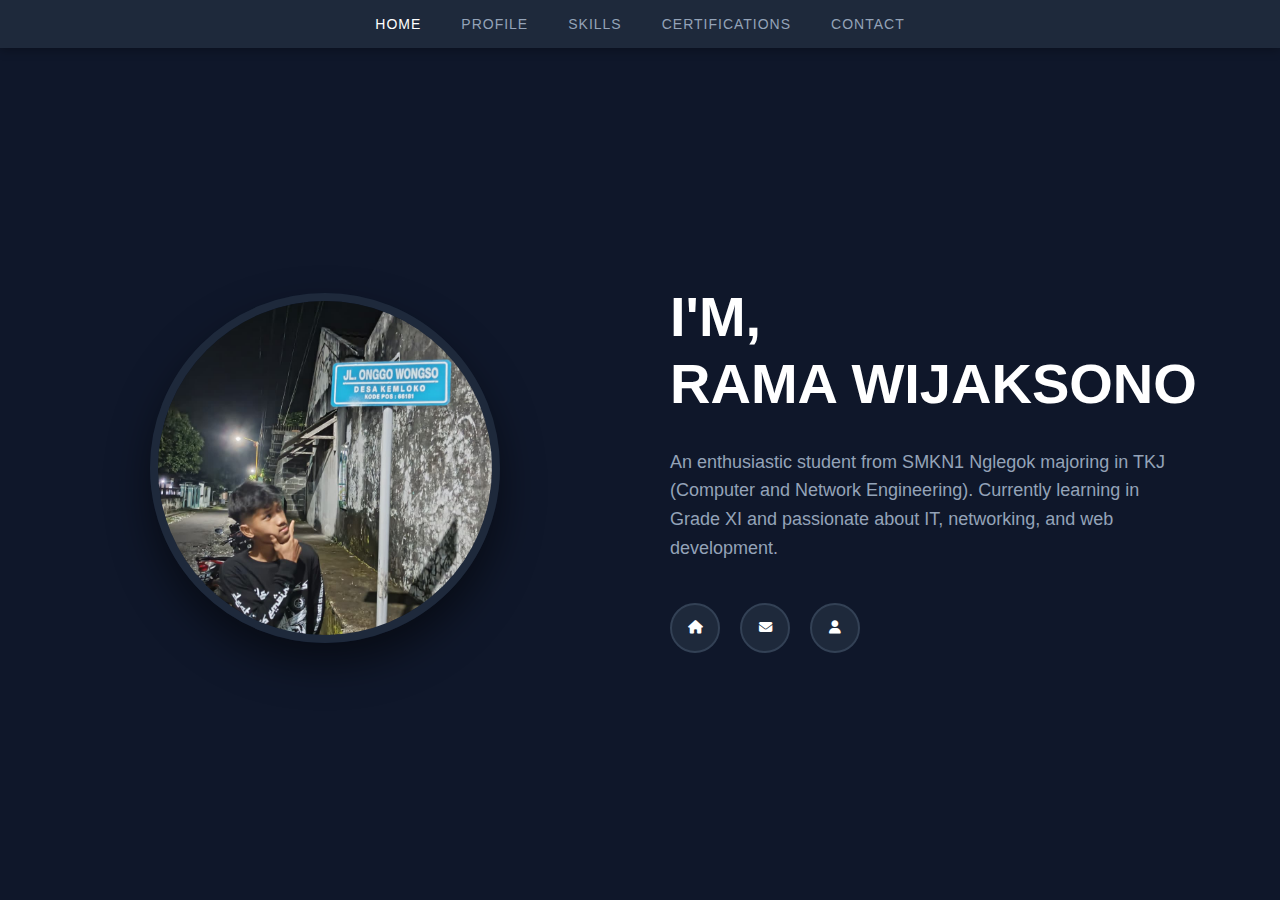
<file: index.html>
<!DOCTYPE html>
<html lang="id">
<head>
    <meta charset="UTF-8">
    <meta name="viewport" content="width=device-width, initial-scale=1.0">
    <title>Rama Wijaksono - Portfolio</title>
    <link rel="stylesheet" href="https://cdnjs.cloudflare.com/ajax/libs/font-awesome/6.4.0/css/all.min.css">
    <link rel="stylesheet" href="style.css">
</head>
<body>
    <!-- Navigation -->
    <nav>
        <div class="nav-container">
            <ul class="nav-links">
                <li><a href="#" data-page="home" class="nav-link active">HOME</a></li>
                <li><a href="#" data-page="profile" class="nav-link">PROFILE</a></li>
                <li><a href="#" data-page="skills" class="nav-link">SKILLS</a></li>
                <li><a href="#" data-page="certifications" class="nav-link">CERTIFICATIONS</a></li>
                <li><a href="#" data-page="contact" class="nav-link">CONTACT</a></li>
            </ul>
        </div>
    </nav>

    <!-- Home Page -->
    <section id="home" class="page-section active">
        <div class="home-container">
            <div class="home-left">
                <img src="WhatsApp Image 2025-10-17 at 20.21.46_e2ff8ac3.jpg" alt="Profile" class="profile-img">
            </div>
            <div class="home-right">
                <h1>I'M, <br>RAMA WIJAKSONO</h1>
                <p>An enthusiastic student from SMKN1 Nglegok majoring in TKJ (Computer and Network Engineering).
                Currently learning in Grade XI and passionate about IT, networking, and web development.</p>
                <div class="home-buttons">
                    <button class="btn">
                        <i class="fa-solid fa-house"></i>
                    </button>
                    <button class="btn">
                        <i class="fas fa-envelope"></i>
                    </button>
                    <button class="btn">
                        <i class="fas fa-user"></i>
                    </button>
                </div>
            </div>
        </div>
    </section>

    <!-- Profile Page -->
    <section id="profile" class="page-section">
        <div class="profile-container">
            <div class="profile-left">
                <div class="profile-photo-container">
                    <img src="WhatsApp Image 2025-09-26 at 13.51.08_f5ec7041.jpg" alt="Profile" class="profile-photo">
                </div>
            </div>
            <div class="profile-right">
                <h2>Rama Wijaksono sutarto</h2>
                 <div class="info-row">
                        <span class="label">sekolah</span>
                        <span class="value">SMKN1 Nglegok</span>
                    </div>
                
                    <div class="info-row">
                        <span class="label">Jurusan</span>
                        <span class="value">Teknik Komputer dan Jaringan (TKJ)</span>
                    </div>
                    <div class="info-row">
                        <span class="label">Kelas</span>
                        <span class="value">XI TKJ 2</span>
                    </div>                    
                    <div class="info-row">
                        <span class="label">Tentang</span>
                        <span class="value">Saya memiliki minat besar di bidang jaringan komputer dan pengembangan web</span>
                    </div>
                </div>
            </div>
        </div>
    </section>

    <!-- Skills Page -->
    <section id="skills" class="page-section">
        <div class="skills-container">
            <div class="skills-left">
                <div class="skill-images">
                    <img src="WhatsApp Image 2025-10-17 at 13.28.31_5538b38a.jpg" alt="Skills" class="skill-main-img">
                </div>
            </div>
            <div class="skills-right">
                <div class="skills-section">
                    <h3>Hard Skills</h3>
                    <ul>
                        <li>Computer Network (Cisco, debian)</li>
                        <li>Network Configuration (crimping cable, Mikrotik)</li>
                    </ul>
                </div>
                <div class="skills-section">
                    <h3>Soft Skills</h3>
                    <ul>
                        <li><i class="fas fa-check-circle"></i> Team Communication</li>
                        <li><i class="fas fa-check-circle"></i> Focus & Responsibility</li>
                        <li><i class="fas fa-check-circle"></i> Result - Oriented</li>
                    </ul>
                </div>
            </div>
        </div>
    </section>

    <!-- Certifications Page -->
    <section id="certifications" class="page-section">
        <div class="certifications-container">
            <div class="cert-grid">
                <div class="cert-item">
                    <img src="into.jpg" alt="Certificate">
                    <p>FCF - Introduction to the Threat Landscape 2.0 Self-Paced</p>
                </div>
                <div class="cert-item">
                    <img src="geting startet.jpg" alt="Certificate">
                    <p>FCF - Getting Started in Cybersecurity 2.0 Self-Paced</p>
                </div>
                <div class="cert-item">
                    <img src="idn.jpg" alt="Certificate">
                    <p>Completion Certificate</p>
                </div>
                <div class="cert-item">
                    <img src="linux.jpg" alt="Certificate">
                    <p>Linux Fundamental</p>
                </div>
                <div class="cert-item">
                    <img src="pyton.jpg" alt="Certificate">
                    <p>Python Fundamental</p>
                </div>
                <div class="cert-item">
                    <img src="ai.jpg" alt="Certificate">
                    <p>Generatif AI by miscrosoft</p>
                </div>
            </div>
        </div>
    </section>

<!-- Contact Page -->
<section id="contact" class="page-section">
    <div class="contact-container">
        <div class="contact-left">
            <h2>Hubungi Saya</h2>
            <div class="social-icons">
                <a href="https://wa.me/628123456789" class="social-icon" target="_blank">
                    <i class="fab fa-whatsapp"></i>
                </a>
                <a href="https://instagram.com/ramq_08_" class="social-icon" target="_blank">
                    <i class="fab fa-instagram"></i>
                </a>
            </div>
            <div class="contact-info">
                <div class="contact-item">
                    <i class="fas fa-envelope"></i>
                    <span>ramawijaks@gmail.com</span>
                </div>
                <div class="contact-item">
                    <i class="fab fa-whatsapp"></i>
                    <span>+62 857-848-646-75</span>
                </div>
                <div class="contact-item">
                    <i class="fab fa-instagram"></i>
                    <span>@ramq_08_</span>
                </div>
                <div class="contact-item">
                    <i class="fab fa-linkedin"></i>
                    <span>Rama Wijaksono Sutarto</span>
                </div>
            </div>
        </div>
    </div>
</section>

    <script src="script.js"></script>
</body>

</html>
</file>
<file: style.css>
* {
    margin: 0;
    padding: 0;
    box-sizing: border-box;
    font-family: 'Arial', sans-serif;
}

body {
    background-color: #0f172a;
    color: #ffffff;
    overflow-x: hidden;
}

/* Navigation */
nav {
    background-color: #1e293b;
    padding: 15px 0;
    position: sticky;
    top: 0;
    z-index: 1000;
    box-shadow: 0 2px 10px rgba(0, 0, 0, 0.3);
}

.nav-container {
    max-width: 1200px;
    margin: 0 auto;
    padding: 0 20px;
}

.nav-links {
    display: flex;
    list-style: none;
    justify-content: center;
    gap: 40px;
}

.nav-links a {
    text-decoration: none;
    color: #94a3b8;
    font-weight: 500;
    font-size: 14px;
    transition: color 0.3s;
    text-transform: uppercase;
    letter-spacing: 1px;
}

.nav-links a:hover, .nav-links a.active {
    color: #ffffff;
}

/* Page Sections */
.page-section {
    display: none;
    min-height: calc(100vh - 60px);
    padding: 40px 20px;
}

.page-section.active {
    display: block;
}

/* Home Page */
.home-container {
    max-width: 1200px;
    margin: 0 auto;
    display: flex;
    align-items: center;
    gap: 60px;
    min-height: calc(100vh - 140px);
}

.home-left {
    flex: 1;
    display: flex;
    justify-content: center;
}

.profile-img {
    width: 350px;
    height: 350px;
    border-radius: 50%;
    object-fit: cover;
    border: 8px solid #1e293b;
    box-shadow: 0 20px 40px rgba(0, 0, 0, 0.5);
}

.home-right {
    flex: 1;
}

.home-right h1 {
    font-size: 56px;
    font-weight: bold;
    line-height: 1.2;
    margin-bottom: 30px;
    color: #ffffff;
}

.home-right p {
    font-size: 18px;
    line-height: 1.6;
    color: #94a3b8;
    margin-bottom: 40px;
    max-width: 500px;
}

.home-buttons {
    display: flex;
    gap: 20px;
}

.btn {
    width: 50px;
    height: 50px;
    border-radius: 50%;
    background-color: #1e293b;
    border: 2px solid #334155;
    color: #ffffff;
    cursor: pointer;
    display: flex;
    align-items: center;
    justify-content: center;
    transition: all 0.3s;
}

.btn:hover {
    background-color: #334155;
    transform: translateY(-3px);
    box-shadow: 0 10px 20px rgba(0, 0, 0, 0.3);
}

/* Profile Page */
.profile-container {
    max-width: 1200px;
    margin: 0 auto;
    display: flex;
    align-items: center;
    gap: 60px;
    min-height: calc(100vh - 140px);
}

.profile-left {
    flex: 1;
    display: flex;
    justify-content: center;
}

.profile-photo-container {
    width: 350px;
    height: 350px;
    border-radius: 50%;
    background: linear-gradient(135deg, #1e40af, #3b82f6);
    display: flex;
    align-items: center;
    justify-content: center;
    box-shadow: 0 20px 40px rgba(0, 0, 0, 0.5);
}

.profile-photo {
    width: 320px;
    height: 320px;
    border-radius: 50%;
    object-fit: cover;
}

.profile-right {
    flex: 1;
}

.profile-right h2 {
    font-size: 42px;
    font-weight: bold;
    margin-bottom: 40px;
    color: #ffffff;
}

.profile-info {
    display: flex;
    flex-direction: column;
    gap: 25px;
}

.info-row {
    display: flex;
    flex-direction: column;
    gap: 8px;
}

.info-row .label {
    font-size: 14px;
    color: #64748b;
    text-transform: uppercase;
    letter-spacing: 1px;
}

.info-row .value {
    font-size: 18px;
    color: #e2e8f0;
}

/* Skills Page */
.skills-container {
    max-width: 1200px;
    margin: 0 auto;
    display: flex;
    align-items: center;
    gap: 60px;
    min-height: calc(100vh - 140px);
}

.skills-left {
    flex: 1;
}

.skill-main-img {
    width: 100%;
    max-width: 400px;
    border-radius: 10px;
    box-shadow: 0 20px 40px rgba(0, 0, 0, 0.5);
}

.skills-right {
    flex: 1;
}

.skills-section {
    margin-bottom: 40px;
}

.skills-section h3 {
    font-size: 24px;
    font-weight: bold;
    margin-bottom: 20px;
    color: #ffffff;
}

.skills-section ul {
    list-style: none;
}

.skills-section li {
    font-size: 16px;
    color: #e2e8f0;
    margin-bottom: 12px;
    display: flex;
    align-items: center;
    gap: 10px;
}

.skills-section li i {
    color: #10b981;
}

/* Certifications Page */
.certifications-container {
    max-width: 1200px;
    margin: 0 auto;
    min-height: calc(100vh - 140px);
}

.cert-grid {
    display: grid;
    grid-template-columns: repeat(auto-fit, minmax(300px, 1fr));
    gap: 30px;
}

.cert-item {
    background-color: #1e293b;
    border-radius: 10px;
    padding: 20px;
    text-align: center;
    transition: transform 0.3s;
}

.cert-item:hover {
    transform: translateY(-5px);
}

.cert-item img {
    width: 100%;
    height: 150px;
    object-fit: cover;
    border-radius: 5px;
    margin-bottom: 15px;
}

.cert-item p {
    font-size: 14px;
    color: #e2e8f0;
    line-height: 1.4;
}

/* Contact Page - Simple and Clean */
.contact-container {
    max-width: 1200px;
    margin: 0 auto;
    display: flex;
    justify-content: center; /* Mengubah dari align-items ke justify-content */
    align-items: center;
    min-height: calc(100vh - 140px);
    padding: 20px;
}

.contact-left {
    flex: 0 0 auto; /* Tidak lagi flex: 1 */
    padding: 40px;
    background-color: rgba(74, 108, 247, 0.1); /* Warna biru dengan transparansi sesuai tema */
    border: 2px solid rgba(74, 108, 247, 0.3); /* Border biru sesuai tema */
    border-radius: 15px;
    width: 100%;
    max-width: 500px;
    box-sizing: border-box;
    margin: 0 auto; /* Menambahkan margin auto untuk centering */
}

.contact-left h2 {
    font-size: 36px;
    font-weight: bold;
    margin-bottom: 30px;
    color: #ffffff;
    text-align: center;
}

.social-icons {
    display: flex;
    justify-content: center;
    gap: 20px;
    margin-bottom: 30px;
}

.social-icon {
    width: 60px;
    height: 60px;
    border-radius: 50%;
    background-color: #1e293b;
    display: flex;
    align-items: center;
    justify-content: center;
    text-decoration: none;
    transition: all 0.3s;
    border: 2px solid #334155;
}

.social-icon:hover {
    background-color: #334155;
    transform: scale(1.1);
}

.social-icon i {
    font-size: 24px;
    color: #ffffff;
}

.contact-info {
    display: flex;
    flex-direction: column;
    gap: 20px;
}

.contact-item {
    display: flex;
    align-items: center;
    gap: 20px;
    padding: 15px;
    background-color: #1e293b;
    border-radius: 10px;
    transition: all 0.3s;
    cursor: pointer;
}

.contact-item:hover {
    background-color: #334155;
    transform: translateX(10px);
}

.contact-item i {
    font-size: 20px;
    color: #4a6cf7;
    width: 30px;
}

.contact-item span {
    font-size: 16px;
    color: #e2e8f0;
}

.contact-right {
    display: none; /* Menyembunyikan area kanan yang kosong */
}

/* Responsive adjustments */
@media (max-width: 768px) {
    .contact-container {
        padding: 10px;
    }
    
    .contact-left {
        max-width: 100%;
        padding: 30px 20px;
    }
}

/* Page Transitions */
.page-section {
    transition: opacity 0.3s ease, transform 0.3s ease;
    transform: translateY(20px);
}

.page-section.active {
    opacity: 1;
    transform: translateY(0);
}

/* Navigation link transition - TANPA GARIS BAWAH */
.nav-links a {
    position: relative;
    transition: color 0.3s ease;
}

/* Button transitions */
.btn {
    transition: all 0.3s ease;
}

/* Contact item transitions */
.contact-item {
    transition: all 0.3s ease;
}

/* Social icon transitions */
.social-icon {
    transition: all 0.3s ease;
}

/* Smooth transitions for all interactive elements */
.contact-item:hover,
.social-icon:hover,
.btn:hover {
    transition: all 0.3s ease;
}
</file>
